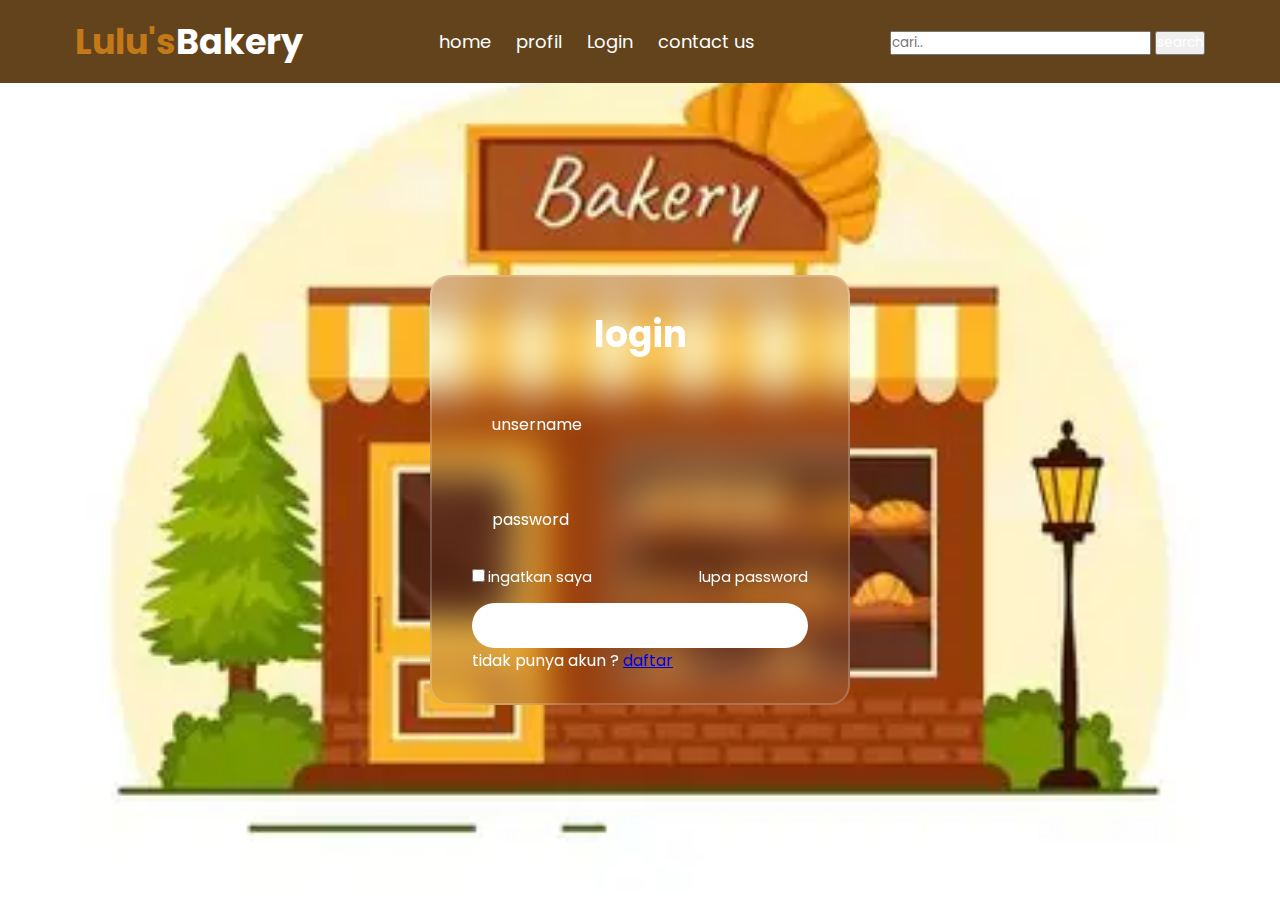
<file: index.html>
<!DOCTYPE html>
<html lang="en">
<head>
    <meta charset="UTF-8">
    <meta name="viewport" content="width=device-width, initial-scale=1.0">
    <title>login</title>
    <link rel="stylesheet" href="stylelogin.css">
</head>
<body>
    <!--Navbar star-->
    <nav class="navbar">
        <div class="navbar-logo">
            <h1>Lulu's<span class="tec">Bakery</span></h1>
        </div>
        <ul>
            <li><a href="tugas_uas.html">home</a></li>
            <li><a href="profil.html">profil</a></li>
            <li><a href="index.html">Login</a></li>
            <li><a href="contak_us.html">contact us</a></li>
        </ul>
        <div class="navbar-search">
            <input type="text" placeholder="cari..">
            <button>search</button>
        </div>
    </nav>
    <!--Navbar end-->

    <div class="wraper">
        <form action="">
            <h1>login</h1>
            <div class="input-box">
                <input type="text" placeholder="unsername" required>
            </div>
            <div class="input-box">
            <input type="password" placeholder="password" required>
            </div>
            <div class="lupa-pass"> 
            <label><input type="checkbox">ingatkan saya</label>
            <a href="#">lupa password</a>
            </div>
            <button type="submit" class="tombol">login</button>
            <div class="link=daftar">
            <p>tidak punya akun ? <a href="#">daftar</a></p>
             </div>
        </form>
    </div>
</body>
</html>
</file>
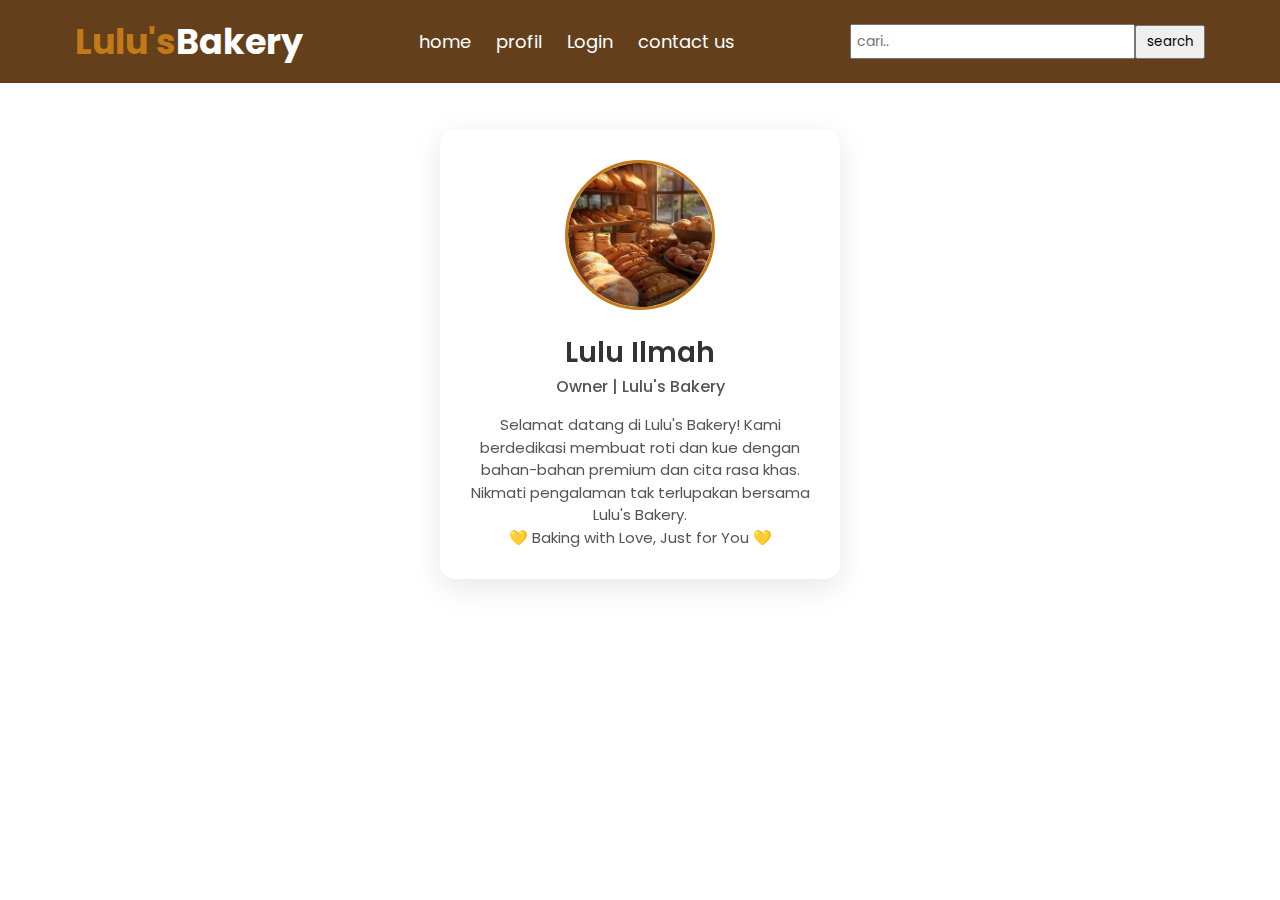
<file: profil.html>
<!DOCTYPE html>
<html lang="en">
<head>
    <meta charset="UTF-8">
    <meta name="viewport" content="width=device-width, initial-scale=1">
    <title>Lulu's Bakery - Profil</title>
    <link rel="stylesheet" href="styleprofil.css">
</head>
<body>
<!-- Navbar -->
<nav class="navbar">
    <div class="navbar-logo">
        <h1>Lulu's<span class="tec">Bakery</span></h1>
    </div>
    <ul>
        <li><a href="tugas_uas.html">home</a></li>
        <li><a href="profil.html">profil</a></li>
        <li><a href="index.html">Login</a></li>
        <li><a href="contak_us.html">contact us</a></li>
    </ul>
    <div class="navbar-search">
        <input type="text" placeholder="cari..">
        <button>search</button>
    </div>
</nav>

<!-- Profil Section -->
<section class="profil">
    <div class="profil-card">
        <img src="gambar2.webp" alt="Profile Picture">
        <h2>Lulu Ilmah</h2>
        <span class="role">Owner | Lulu's Bakery</span>
        <p class="description">Selamat datang di Lulu's Bakery! Kami berdedikasi membuat roti dan kue dengan bahan-bahan premium dan cita rasa khas. Nikmati pengalaman tak terlupakan bersama Lulu's Bakery. <br/>💛 Baking with Love, Just for You 💛</p>
    </div>
</section>
</body>
</html>
</file>
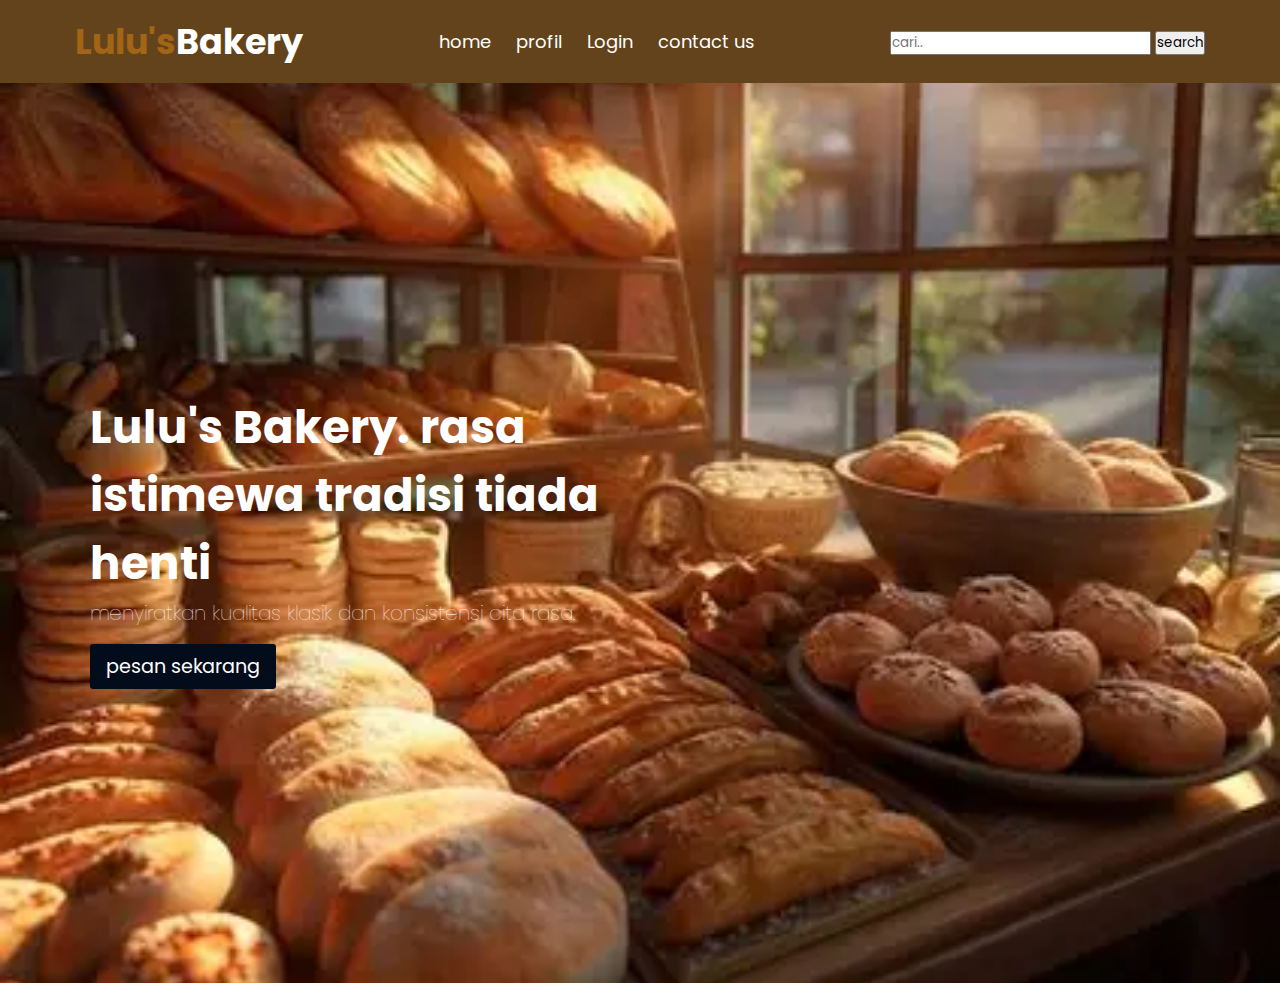
<file: tugas_uas.html>
<!DOCTYPE html>
<html lang="en">
<head>
    <meta charset="UTF-8">
    <meta name="viewport" content="width=device-width, initial-scale=1.0">
    <title>Bakery Lulu</title>
    <link rel="stylesheet" href="style.css">
</head>
<body>
    <!--Navbar star-->
    <nav class="navbar">
    <div class="navbar-logo">
        <h1>Lulu's<span class="tec">Bakery</span></h1>
    </div>
    <ul>
        <li><a href="">home</a></li>
        <li><a href="profil.html">profil</a></li>
         <li><a href="index.html">Login</a></li>
          <li><a href="contak_us.html">contact us</a></li>
    </ul>
    <div class="navbar-search">
    <input type="text" placeholder="cari..">
    <button>search</button>
</div>
    </nav>
    <!--Navbar end-->

    <!--main star-->
    <nav class="home">
        <main class="isi">
            <h1>Lulu's Bakery. <span>rasa istimewa</span> tradisi tiada henti</h1>
            <p>menyiratkan kualitas klasik dan konsistensi cita rasa.
            </p>
            <a href="#" class="cta">pesan sekarang</a>
        </main>
    </nav>
    <!--main end-->
</body>
</html>
</file>
<file: stylelogin.css>
@import url('https://fonts.googleapis.com/css2?family=Poppins:ital,wght@0,100;0,200;0,300;0,400;0,500;0,600;0,700;0,800;0,900;1,100;1,200;1,300;1,400;1,500;1,600;1,700;1,800;1,900&display=swap');

*{
    margin: 0px;
    padding: 0px;
    box-sizing: border-box;
    font-family: "Poppins", sans-serif;
}

.navbar {
    position: fixed;
    top: 0;
    left: 0;
    right: 0;
    width: 100%;
    background-color: rgb(99, 67, 28);
    color: white;
    padding: 15px 75px;
    display: flex;
    justify-content: space-between;
    align-items: center;
    z-index: 1000;
}
.navbar .navbar-logo h1{
    font-size: 35px;
    color:rgb(196, 121, 24);
}
.navbar .navbar-logo .tec {
    color:white;
}
    .navbar ul {
        list-style: none;
        gap:25px;
        display: flex;
    }
    .navbar ul li{
        position: relative;
    }

    .navbar ul li a{
        text-decoration: none;
        font-size: 18px;
        color: white;
        transition: 0.3s ease;
    }
.navbar ul li a:hover{
    color:rgb(41, 135, 179);
}

body {
    display: flex;
    justify-content: center;
    align-items: center;
    min-height: 100vh;
    background: url(gambar.webp);
    background-repeat: no-repeat;
    background-size: cover;
    background-position: center;  
}

body button{
    color: white;
}

.wraper {
    width: 420px;
    background: transparent;
    border: 2px solid rgba(255, 255, 255, .2);
    color: white;
    backdrop-filter: blur(20px);
    border-radius: 20px;
    padding: 30px 40px;
    margin: 100px auto 20px auto;
}

.wraper h1{
    font-size: 36px;
    text-align: center;

}
.wraper .input-box {
    width: 100%;
    height: 100%;
    margin: 30px 0;
   
}
.input-box input {
    width: 100%;
    height: 100%;
    background: transparent;
    border: none;
    outline: none;
    border: 2px solid rgba (255, 255, 255, .2);
    border-radius: 40px;
    font-size: 16px;
    color: white;
    padding: 20px 45px 20px 20px;
}
.input-box input::placeholder {
    color: white;

}
.wraper .lupa-pass {
    display: flex;
    justify-content: space-between;
    font-size: 14.5px;
    margin: -15px 0 15px;
}
.lupa-pass label input {
    accent-color: white;
    margin-right: 3px;
}
.lupa-pass a{
    color: white;
    text-decoration: none;
}
.wraper .tombol {
    width: 100%;
    height: 45px;
    background: white;
    border: none;
    outline: none;
    border-radius: 40px;
    font-size: 16px;
    font-weight: 600;
    
}
.wraper .link-daftar {
    font-size: 14.5;
    text-align: center;
    margin-top: 20px;

}
.link-daftar p a {
    color: white;
    text-decoration: none;
    font-weight: 600;
}
</file>
<file: style.css>
@import url('https://fonts.googleapis.com/css2?family=Poppins:ital,wght@0,100;0,200;0,300;0,400;0,500;0,600;0,700;0,800;0,900;1,100;1,200;1,300;1,400;1,500;1,600;1,700;1,800;1,900&display=swap');

*{
    margin: 0px;
    padding: 0px;
    box-sizing: border-box;
    font-family: "Poppins", sans-serif;
}
.navbar {
    width: 100%;
    background-color: rgb(99, 67, 28);
    color: white;
    padding: 15px 75px;
    display: flex;
    justify-content: space-between;
    align-items: center;
}
.navbar .navbar-logo h1{
    font-size: 35px;
    color:rgb(162, 101, 21);
}
.navbar .navbar-logo .tec {
    color:white;
}
    .navbar ul {
        list-style: none;
        gap:25px;
        display: flex;
    }
    .navbar ul li{
        position: relative;
    }

    .navbar ul li a{
        text-decoration: none;
        font-size: 18px;
        color: white;
        transition: 0.3s ease;
    }
.navbar ul li a:hover{
    color:rgb(41, 135, 179);
}
.home{
    min-height: 100vh;
    display: flex;
    align-items: center;
    background-image: url(gambar2.webp);
    background-repeat: no-repeat;
    background-size: cover;
    background-position: center;
}
.home .isi {
    padding: 1.4rem 7%;
    max-width: 50rem;
}
.isi h1{
    margin-top: 1rem;
    font-size: 45px;
    color: white;
}
.isi p{
    font-size: 20px;
    color: white;
    font-weight: 100;
}
.isi .cta {
    margin-top: 1rem;
    display: inline-block;
    padding: 0.5rem 1rem;
    font-size: 1.2rem;
    color: white;
    background-color: rgb(2, 12, 26);
    border-radius: 0.2rem;
}
.isi a{
    text-decoration: none;
}
</file>
<file: styleprofil.css>
@import url('https://fonts.googleapis.com/css2?family=Poppins:wght@300;400;600;700&display=swap');

/* Reset Styles */
* {
    margin: 0;
    padding: 0;
    box-sizing: border-box;
    font-family: "Poppins", sans-serif;
}

/* Navbar Styles */
.navbar {
    position: fixed;
    top: 0;
    left: 0;

    width: 100%;
    background-color: #633f1c;
    color: white;

    padding: 15px 75px;

    display: flex;
    justify-content: space-between;
    align-items: center;

    z-index: 1000;
}
.navbar .navbar-logo h1 {
    font-size: 35px;
    color: #c47918;
}
.navbar .navbar-logo .tec {
    color: #fff;
}
.navbar ul {
    list-style: none;
    display: flex;
    gap: 25px;
}
.navbar ul li a {
    text-decoration: none;
    font-size: 18px;
    color: #fff;
    transition: 0.3s ease;
}
.navbar ul li a:hover {
    color: #2987b3;
}
.navbar-search {
    display: flex;
    align-items: center;
}
.navbar-search input {
    padding: 5px;
    font-size: 14px;
}
.navbar-search button {
    padding: 5px 10px;
}

/* Profil Styles */
.profil {
    padding: 130px 20px 40px;
    display: flex;
    justify-content: center;
}
.profil-card {
    text-align: center;
    max-width: 400px;

    background: rgba(255, 255, 255, 0.95);
    padding: 30px;

    border-radius: 15px;
    box-shadow: 0px 8px 30px rgba(0,0,0,.1);

    backdrop-filter: blur(10px);
}
.profil-card img {
    border-radius: 50%;
    border: 3px solid #c47918;
    width: 150px;
    height: 150px;
    object-fit: cover;

    margin-bottom: 15px;
}
.profil-card h2 {
    font-size: 28px;
    font-weight: 600;
    color: #333;
}
.profil-card .role {
    font-size: 16px;
    font-weight: 500;
    color: #555;
    margin-bottom: 15px;
    display: block;
}
.profil-card .description {
    font-size: 15px;
    color: #555;
    line-height: 1.5;
}
</file>
